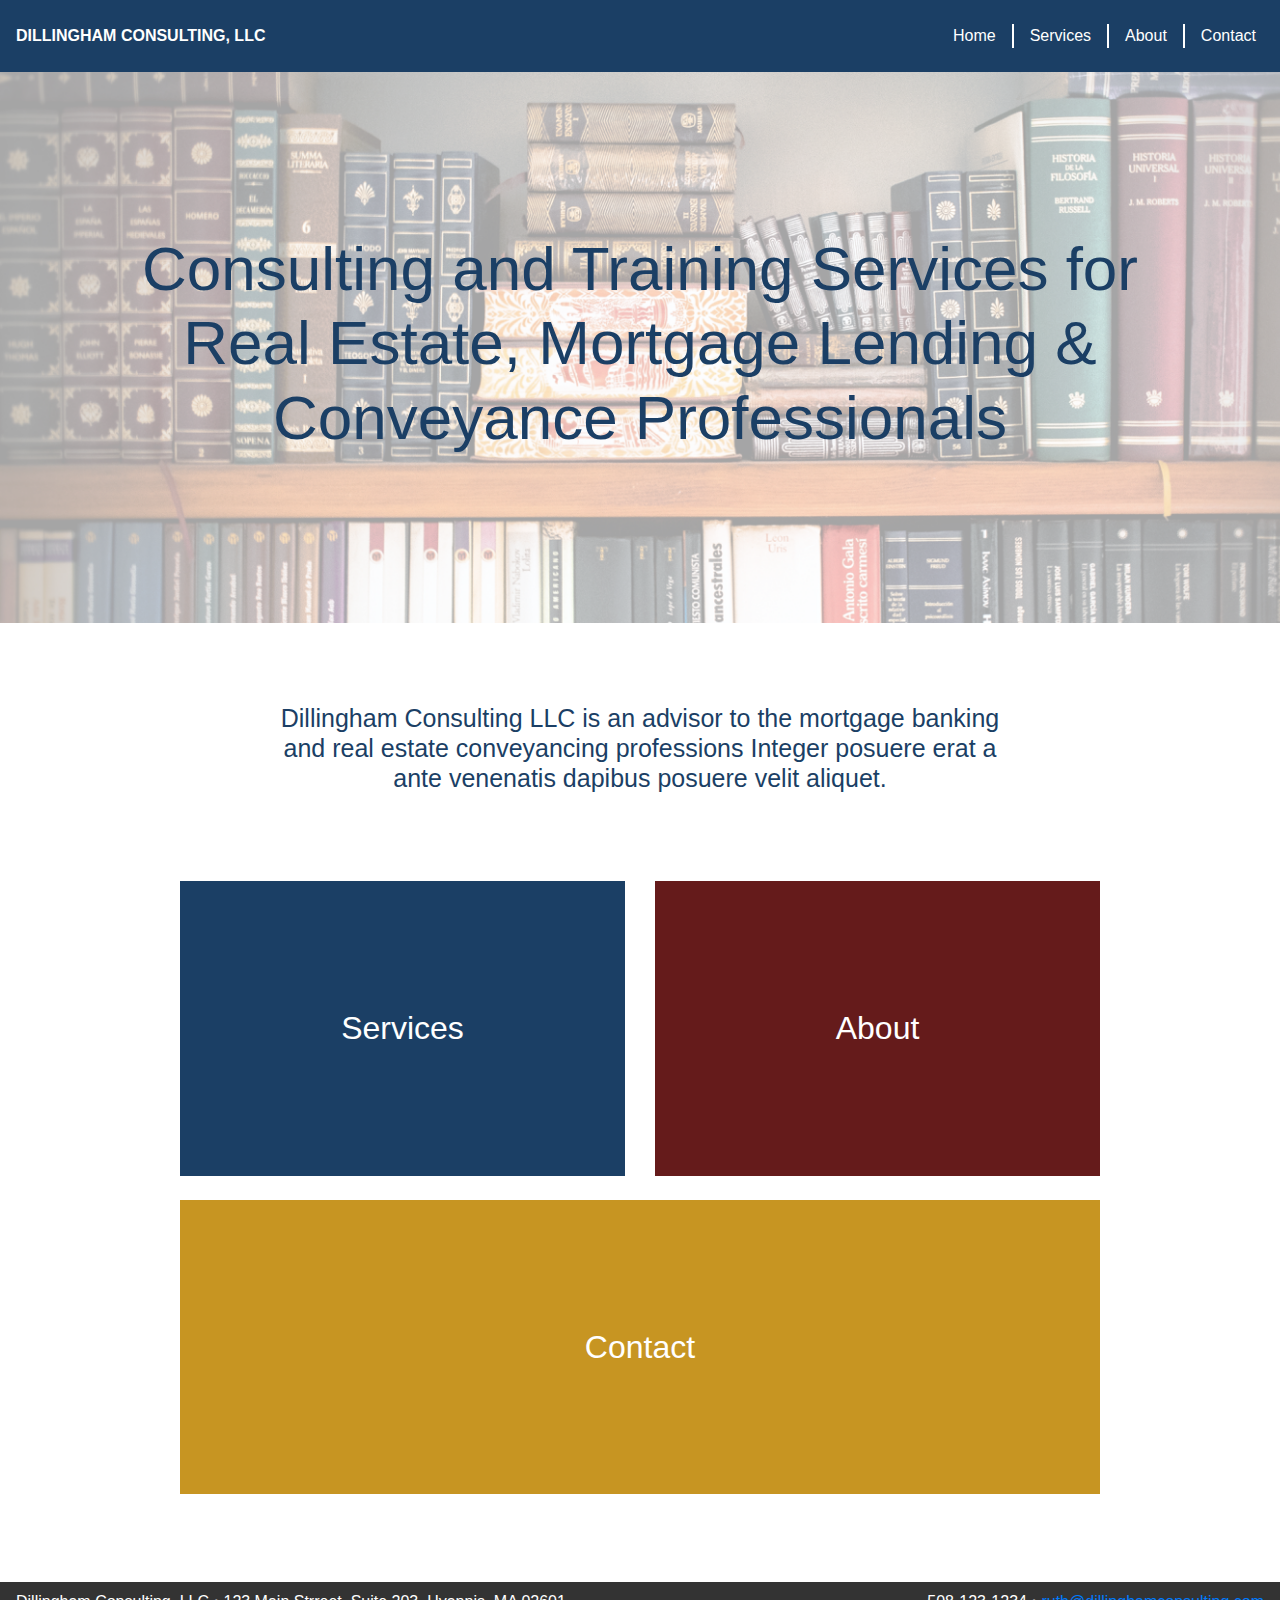
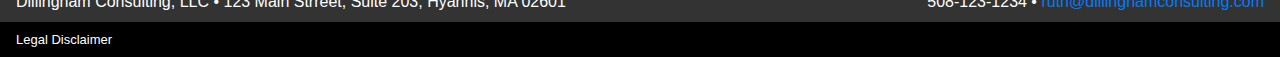
<file: index.html>
<!DOCTYPE html>
<html>
<head>
	<title>DIllingham Consulting, LLC</title>
	<link rel="stylesheet" href="css/bootstrap-reboot.css">
	<link rel="stylesheet" href="css/bootstrap-grid.css">
	<link rel="stylesheet" href="css/bootstrap.css">
	<link href="https://fonts.googleapis.com/css?family=Montserrat:400,500,700" rel="stylesheet">
	<link rel="stylesheet" href="css/dillingham.css">
	<script type="text/javascript" src="js/jquery.js"></script>
	<script type="text/javascript" src="js/bootstrap.js"></script>
	<script type="text/javascript" src="js/site.js"></script>

</head>
<body>
	<nav class="navbar">
		<div class="logo"><a href="index.html">DILLINGHAM CONSULTING, LLC</a></div>
		<div class="navigation-list">
			<ul class="nav">
				<li class="nav-link"><a href="index.html">Home</a></li>
				<li class="nav-link"><a href="services.html">Services</a></li>
				<li class="nav-link"><a href="about.html">About</a></li>
				<li class="nav-link"><a href="contact.html">Contact</a></li>
			</ul>
		</div>
	</nav>
	<main id="index">
		<section id="overview">
			<div class="container">
				<div class="row">
					<div id="overview-hero" class="col-md-12">
						<h1 class="text-center">Consulting and Training Services for Real Estate, Mortgage Lending & Conveyance Professionals</h1>
					</div>
				</div>
			</div>
		</section>
		<section id="lede">
			<div class="container">
				<div class="row">
					<div id="lede-text" class="col-md-8 offset-md-2">
						<h5 class="text-center">Dillingham Consulting LLC is an advisor to the mortgage banking and real estate conveyancing professions Integer posuere erat a ante venenatis dapibus posuere velit aliquet.</h5>
					</div>
				</div>
			</div>
		</section>
		<section id="page-nav">
			<div class="container">
				<div class="row">
					<div id="page-nav-services" class="page-nav-link col-md-5 offset-md-1">
						<a href="services.html"><h4 class="text-center">Services</h4></a>
					</div>
					<div id="page-nav-about" class="page-nav-link col-md-5 ">
						<a href="about.html"><h4 class="text-center">About</h4></a>
					</div>
					<div id="page-nav-contact" class="page-nav-link col-md-10 offset-md-1">
						<a href="contact.html"><h4 class="text-center">Contact</h4></a>
					</div>
				</div>
			</div>
		</section>
	</main>
	<footer>
		<div class="fluid-container contact">
			<div class="row">
				<div class="col-md-6">
					<p class="">Dillingham Consulting, LLC • 123 Main Strreet, Suite 203, Hyannis, MA 02601</p>
				</div>
				<div class="col-md-6">
					<p class="text-right">508-123-1234 • <a href="#">ruth@dillinghamconsulting.com</a></p>
				</div>
			</div>
		</div>
		<div class="fluid-container legal">
			<div class="row">
				<div class="col-md-12">
					<p class="small">Legal Disclaimer</p>
				</div>
		</div>
	</footer>
</body>
</html>
</file>
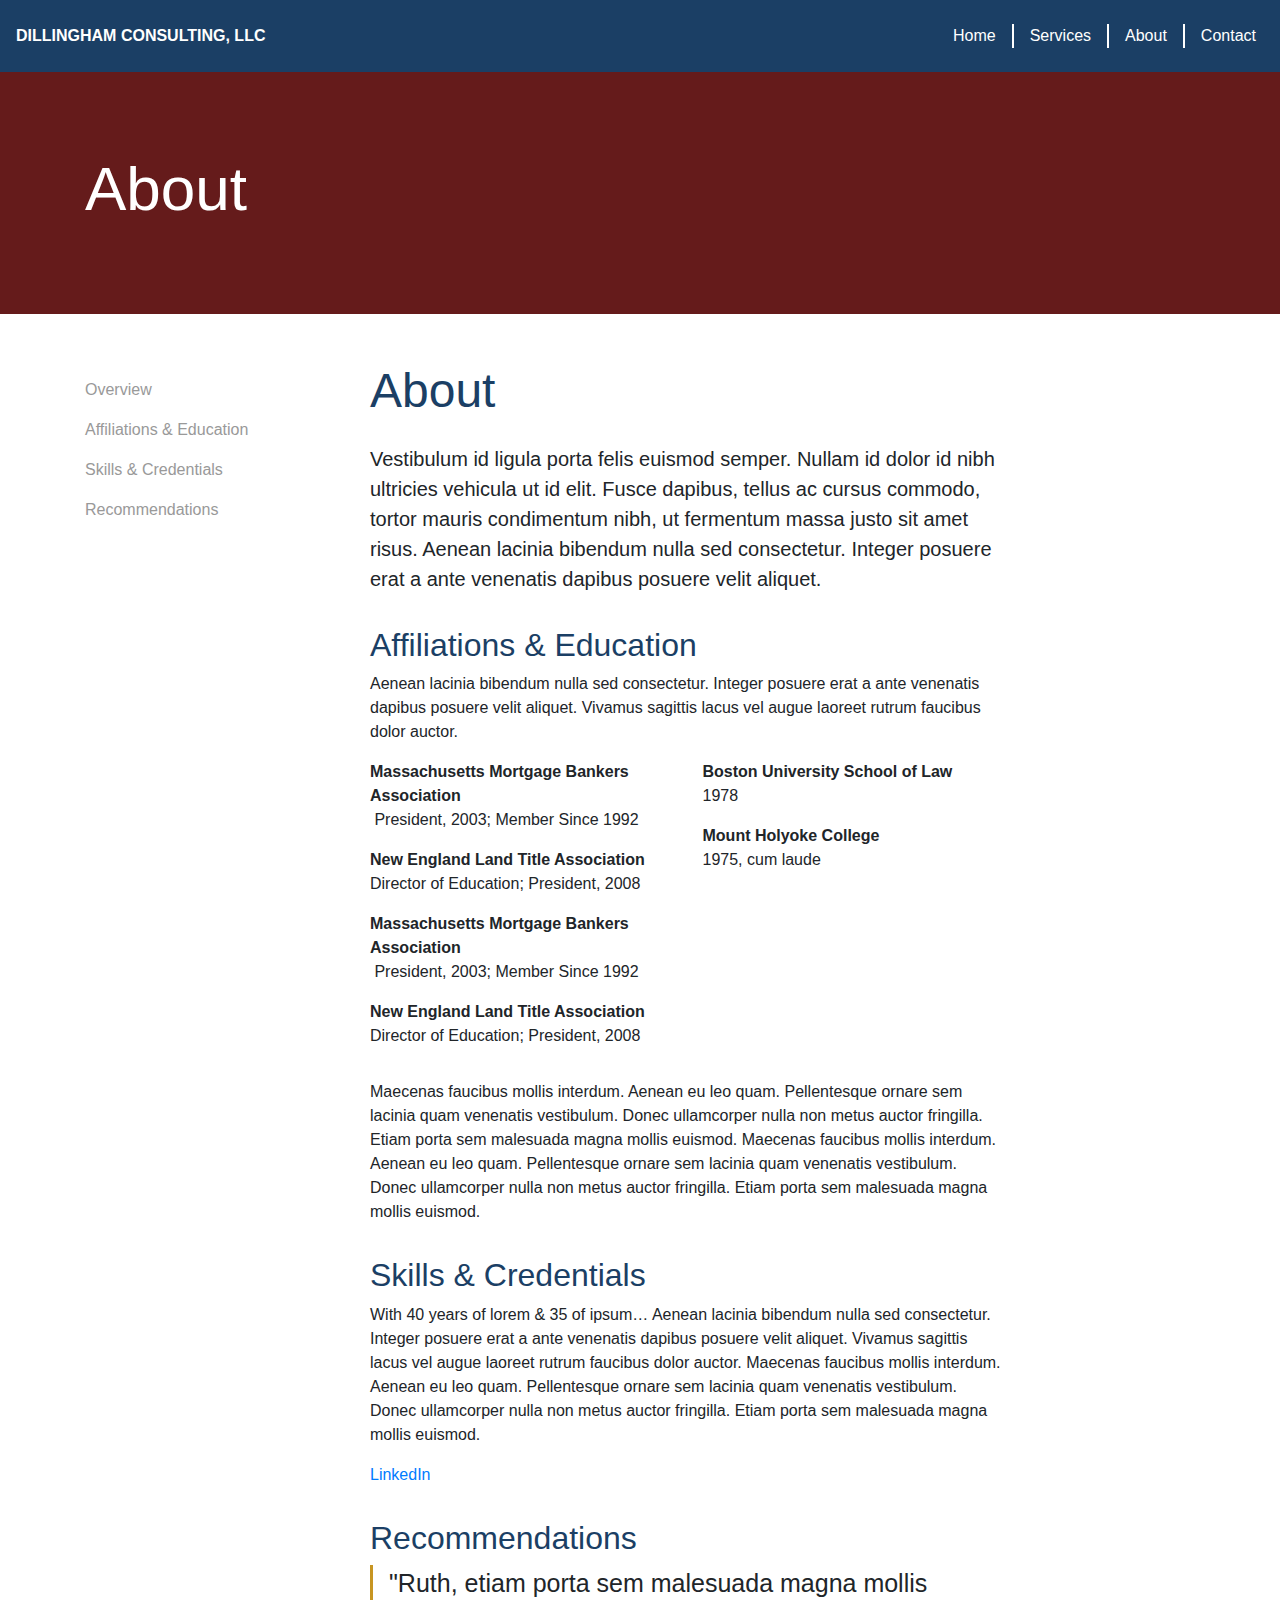
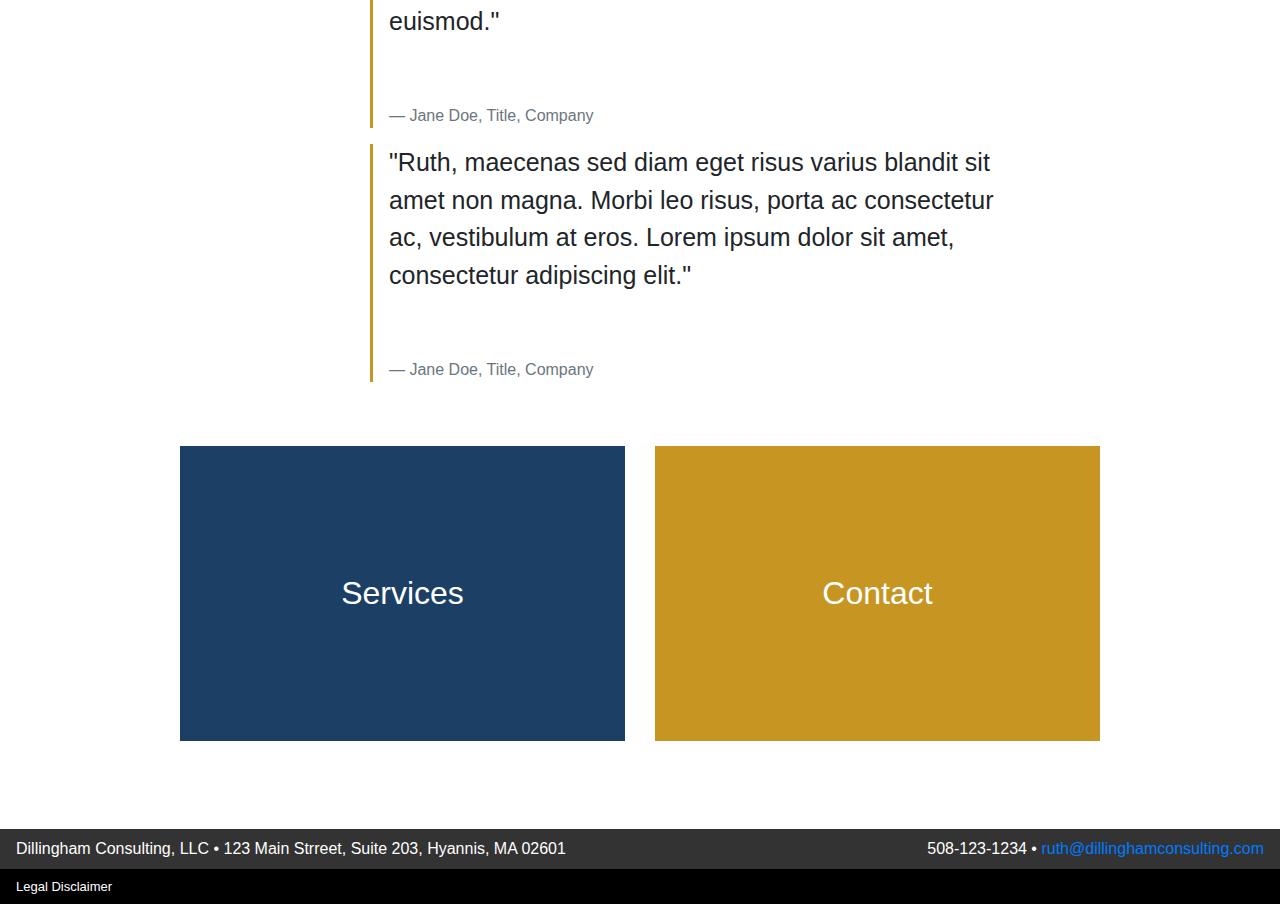
<file: about.html>
<!DOCTYPE html>
<html>
<head>
	<title>Services - DIllingham Consulting, LLC</title>
	<link rel="stylesheet" href="css/bootstrap-reboot.css">
	<link rel="stylesheet" href="css/bootstrap-grid.css">
	<link rel="stylesheet" href="css/bootstrap.css">
	<link href="https://fonts.googleapis.com/css?family=Montserrat:400,500,700" rel="stylesheet">
	<link rel="stylesheet" href="css/dillingham.css">
	<script type="text/javascript" src="js/jquery.js"></script>
	<script type="text/javascript" src="js/bootstrap.js"></script>
	<script type="text/javascript" src="js/site.js"></script>
</head>
<body>
	<nav class="navbar">
		<div class="logo"><a href="index.html">DILLINGHAM CONSULTING, LLC</a></div>
		<div class="navigation-list">
			<ul class="nav">
				<li class="nav-link"><a href="index.html">Home</a></li>
				<li class="nav-link"><a href="services.html">Services</a></li>
				<li class="nav-link"><a href="about.html">About</a></li>
				<li class="nav-link"><a href="contact.html">Contact</a></li>
			</ul>
		</div>
	</nav>
	<main id="services">
		<section id="overview">
			<div class="container">
				<div class="row">
					<div id="sub-page-hero" class="col-md-12">
						<h1>About</h1>
					</div>
				</div>
			</div>
		</section>
		<section id="content">
			<div class="container py-md-5 ">
				<div class="row">
					<div id="sub-nav" class="col-md-3 fixed">
						<ul>
							<li><a class="scroll" href="#intro">Overview</a></li>
							<li><a class="scroll" href="#affiliations">Affiliations & Education</a></li>
							<li><a class="scroll" href="#skills">Skills & Credentials</a></li>
							<li><a class="scroll" href="#recommendations">Recommendations</a></li>
						</ul>
					</div>
					<div id="body-text" class="col-md-7">
						<h2 id="intro">About</h2>
						<p class="lead">Vestibulum id ligula porta felis euismod semper. Nullam id dolor id nibh ultricies vehicula ut id elit. Fusce dapibus, tellus ac cursus commodo, tortor mauris condimentum nibh, ut fermentum massa justo sit amet risus. Aenean lacinia bibendum nulla sed consectetur. Integer posuere erat a ante venenatis dapibus posuere velit aliquet.</p>
						
						<h4 id="affiliations">Affiliations & Education</h4>
						<p>Aenean lacinia bibendum nulla sed consectetur. Integer posuere erat a ante venenatis dapibus posuere velit aliquet. Vivamus sagittis lacus vel augue laoreet rutrum faucibus dolor auctor.</p>
						<div class="row">
							<ul class="col-md-6">
								<li><strong>Massachusetts Mortgage Bankers Association</strong><br />  President, 2003; Member Since 1992</li>
								<li><strong>New England Land Title Association </strong><br/ >Director of Education; President, 2008</li>
								<li><strong>Massachusetts Mortgage Bankers Association</strong><br />  President, 2003; Member Since 1992</li>
								<li><strong>New England Land Title Association </strong><br/ >Director of Education; President, 2008</li>
							</ul>
							<ul class="col-md-6">
								<li><strong>Boston University School of Law </strong><br />1978</li>
								<li><strong>Mount Holyoke College </strong><br />1975, cum laude</li>
							</ul>
						</div>
						<p> Maecenas faucibus mollis interdum. Aenean eu leo quam. Pellentesque ornare sem lacinia quam venenatis vestibulum. Donec ullamcorper nulla non metus auctor fringilla. Etiam porta sem malesuada magna mollis euismod. Maecenas faucibus mollis interdum. Aenean eu leo quam. Pellentesque ornare sem lacinia quam venenatis vestibulum. Donec ullamcorper nulla non metus auctor fringilla. Etiam porta sem malesuada magna mollis euismod.</p>
						
						<h4 id="skills">Skills & Credentials</h4>
						<p>With 40 years of lorem & 35 of ipsum… Aenean lacinia bibendum nulla sed consectetur. Integer posuere erat a ante venenatis dapibus posuere velit aliquet. Vivamus sagittis lacus vel augue laoreet rutrum faucibus dolor auctor. Maecenas faucibus mollis interdum. Aenean eu leo quam. Pellentesque ornare sem lacinia quam venenatis vestibulum. Donec ullamcorper nulla non metus auctor fringilla. Etiam porta sem malesuada magna mollis euismod.</p>
						<p><a href="#">LinkedIn</a></p>
						<h4 id="recommendations">Recommendations</h4>
						<blockquote class="blockquote">
							<p class="mb-0">"Ruth, etiam porta sem malesuada magna mollis euismod."</p>
							<footer class="blockquote-footer">Jane Doe, Title, Company</footer></h6>
						</blockquote>
						<blockquote class="blockquote">
							<p class="mb-0">"Ruth, maecenas sed diam eget risus varius blandit sit amet non magna. Morbi leo risus, porta ac consectetur ac, vestibulum at eros. Lorem ipsum dolor sit amet, consectetur adipiscing elit."</p>
							<footer class="blockquote-footer">Jane Doe, Title, Company</footer></h6>
						</blockquote>
					</div>
				</div>
			</div>
		</section>
		<section id="page-nav">
			<div class="container">
				<div class="row">
					<div id="page-nav-services" class="page-nav-link col-md-5 offset-md-1">
						<a href="services.html"><h4 class="text-center">Services</h4></a>
					</div>
					<div id="page-nav-contact" class="page-nav-link col-md-5 ">
						<a href="contact.html"><h4 class="text-center">Contact</h4></a>
					</div>
				</div>
			</div>
		</section>
	</main>
	<footer>
		<div class="fluid-container contact">
			<div class="row">
				<div class="col-md-6">
					<p class="">Dillingham Consulting, LLC • 123 Main Strreet, Suite 203, Hyannis, MA 02601</p>
				</div>
				<div class="col-md-6">
					<p class="text-right">508-123-1234 • <a href="#">ruth@dillinghamconsulting.com</a></p>
				</div>
			</div>
		</div>
		<div class="fluid-container legal">
			<div class="row">
				<div class="col-md-12">
					<p class="small">Legal Disclaimer</p>
				</div>
		</div>
	</footer>
</body>
</html>
</file>
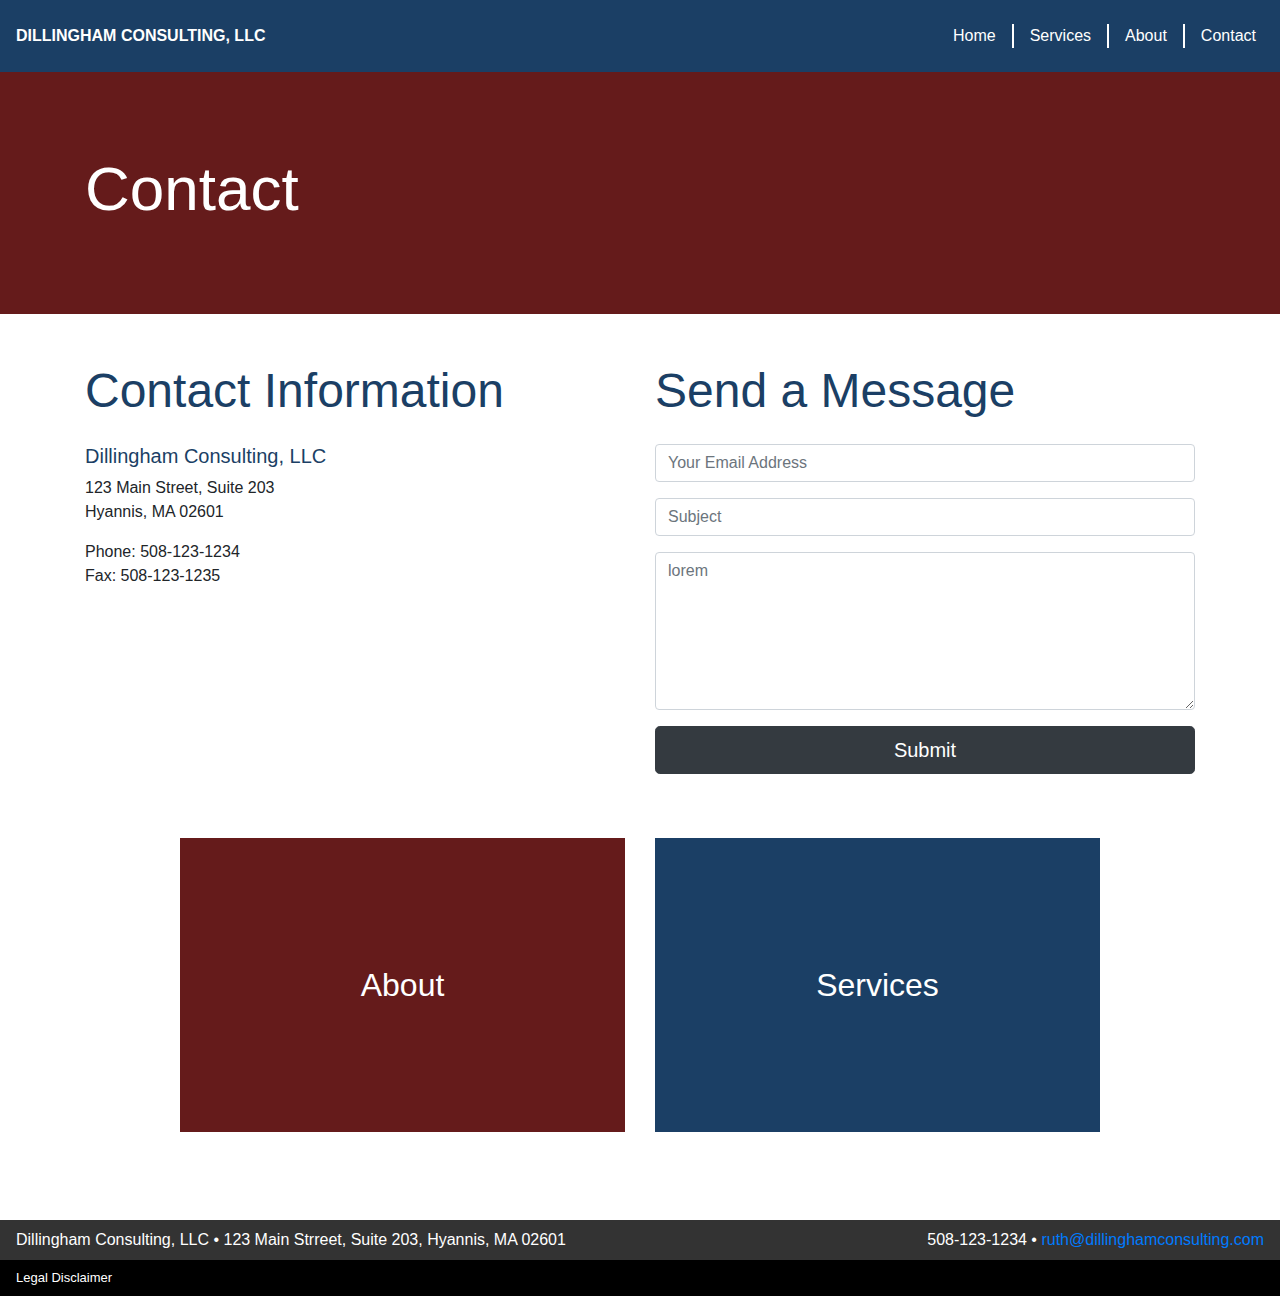
<file: contact.html>
<!DOCTYPE html>
<html>
<head>
	<title>Services - DIllingham Consulting, LLC</title>
	<link rel="stylesheet" href="css/bootstrap-reboot.css">
	<link rel="stylesheet" href="css/bootstrap-grid.css">
	<link rel="stylesheet" href="css/bootstrap.css">
	<link href="https://fonts.googleapis.com/css?family=Montserrat:400,500,700" rel="stylesheet">
	<link rel="stylesheet" href="css/dillingham.css">
	<script type="text/javascript" src="js/jquery.js"></script>
	<script type="text/javascript" src="js/bootstrap.js"></script>
	<script type="text/javascript" src="js/site.js"></script>
</head>
<body>
	<nav class="navbar">
		<div class="logo"><a href="index.html">DILLINGHAM CONSULTING, LLC</a></div>
		<div class="navigation-list">
			<ul class="nav">
				<li class="nav-link"><a href="index.html">Home</a></li>
				<li class="nav-link"><a href="services.html">Services</a></li>
				<li class="nav-link"><a href="about.html">About</a></li>
				<li class="nav-link"><a href="contact.html">Contact</a></li>
			</ul>
		</div>
	</nav>
	<main id="services">
		<section id="overview">
			<div class="container">
				<div class="row">
					<div id="sub-page-hero" class="col-md-12">
						<h1>Contact</h1>
					</div>
				</div>
			</div>
		</section>
		<section id="content">
			<div class="container py-md-5 ">
				<div class="row">
					<div id="location" class="col-md-6">
						<h2>Contact Information</h2>
						<h6>Dillingham Consulting, LLC</h6>
						<p>123 Main Street, Suite 203<br />Hyannis, MA 02601</p>
						<p>Phone: 508-123-1234<br />Fax: 508-123-1235</p>
					</div>
					<div id="message" class="col-md-6">
						<h2>Send a Message</h2>
						<form name="contact" method="POST" data-netlify="true">
							<p class="d-none"><label>Don’t fill this out if you're human: <input name="bot-field" /></label></p>
							<p><input required class="form-control" type="email" name="email" placeholder="Your Email Address" /></p>
							<p><input required class="form-control" type="text" name="subject" placeholder="Subject" /></p>
							<p><textarea required class="form-control" rows="6" placeholder="lorem"></textarea></p>
							<p><button type="submit" class="btn btn-dark btn-lg btn-block mb-2">Submit</button></p>
						</form>
					</div>
				</div>
			</div>
		</section>
		<section id="page-nav">
			<div class="container">
				<div class="row">
					<div id="page-nav-about" class="page-nav-link col-md-5 offset-1">
						<a href="about.html"><h4 class="text-center">About</h4></a>
					</div>
					<div id="page-nav-services" class="page-nav-link col-md-5">
						<a href="services.html"><h4 class="text-center">Services</h4></a>
					</div>
				</div>
			</div>
		</section>
	</main>
	<footer>
		<div class="fluid-container contact">
			<div class="row">
				<div class="col-md-6">
					<p class="">Dillingham Consulting, LLC • 123 Main Strreet, Suite 203, Hyannis, MA 02601</p>
				</div>
				<div class="col-md-6">
					<p class="text-right">508-123-1234 • <a href="#">ruth@dillinghamconsulting.com</a></p>
				</div>
			</div>
		</div>
		<div class="fluid-container legal">
			<div class="row">
				<div class="col-md-12">
					<p class="small">Legal Disclaimer</p>
				</div>
		</div>
	</footer>
</body>
</html>
</file>
<file: css/dillingham.css>
/* 
colors 
1B3F65 - navy
651B1B - red
C79522 - gold


*/

h1{font-size:62px;font-weight:normal;color:#1B3F65;}
h2{font-size:48px;font-weight:normal;color:#1B3F65;}
h3{font-size:40px;font-weight:normal;color:#1B3F65;}
h4{font-size:32px;font-weight:normal;color:#1B3F65;}
h5{font-size:25px;font-weight:normal;color:#1B3F65;}
h6{font-size:20px;font-weight:normal;color:#1B3F65;}
p{font-size:16px}
p.small{font-size:13px;}
blockquote p{font-size:25px;}

blockquote{padding-left:1rem;border-left:3px solid #c79522;}


nav{background:#1B3F65;}
nav a{color:#fff;}
nav .logo{font-weight:bold;}
nav ul.nav li{border-left:2px solid white;padding:0 0 0 1rem;margin:1rem .5rem}
nav ul.nav li:first-child{border-left:0;}


main#index section#overview{background: url('../img/books.png');background-size: cover}
main#index section#overview h1{padding:10rem 0;}
main#index section#lede{padding:5rem 0;}

main section#page-nav div.page-nav-link h4{padding:8rem 0;}
main section#page-nav div.page-nav-link h4 a{width:100%;height:100%;}
main section#page-nav div#page-nav-services h4{background:#1B3F65;}
main section#page-nav div#page-nav-about h4{background:#651B1B;} 
main section#page-nav div#page-nav-contact h4{background:#C79522;}
main section#page-nav div.page-nav-link a h4{color:#fff;}
main section#page-nav div.page-nav-link a:hover{text-decoration:none;}
main section#page-nav div.page-nav-link{padding-bottom:1rem;}

#sub-nav ul{padding-left:0;margin-top:1rem;}
#sub-nav ul li{padding-left:0;margin-left:0;list-style:none;margin-bottom:1rem;}
#sub-nav ul li a{color:#999;}



main#services section#overview{background:#651b1b;}
main#services section#overview h1{color:#fff;padding:5rem 0;}

main#services section#content h2{padding-bottom:1rem;}
main#services section#content div#body-text p,
main#services section#content div#body-text img{margin-bottom:1rem;}
main#services section#content div#body-text h4{padding-top:1rem;}
main#services section#content div#body-text ul{list-style: none}
main#services section#content div#body-text ul li{margin-bottom:1rem;}


footer{padding-top: 4rem}
footer .contact{background:#333;padding:.5rem 1rem;}
footer .legal{background:#000;padding:.5rem 1rem;padding 3-bottom:1rem;}
footer p{margin-bottom:0;color:#fff;}
</file>
